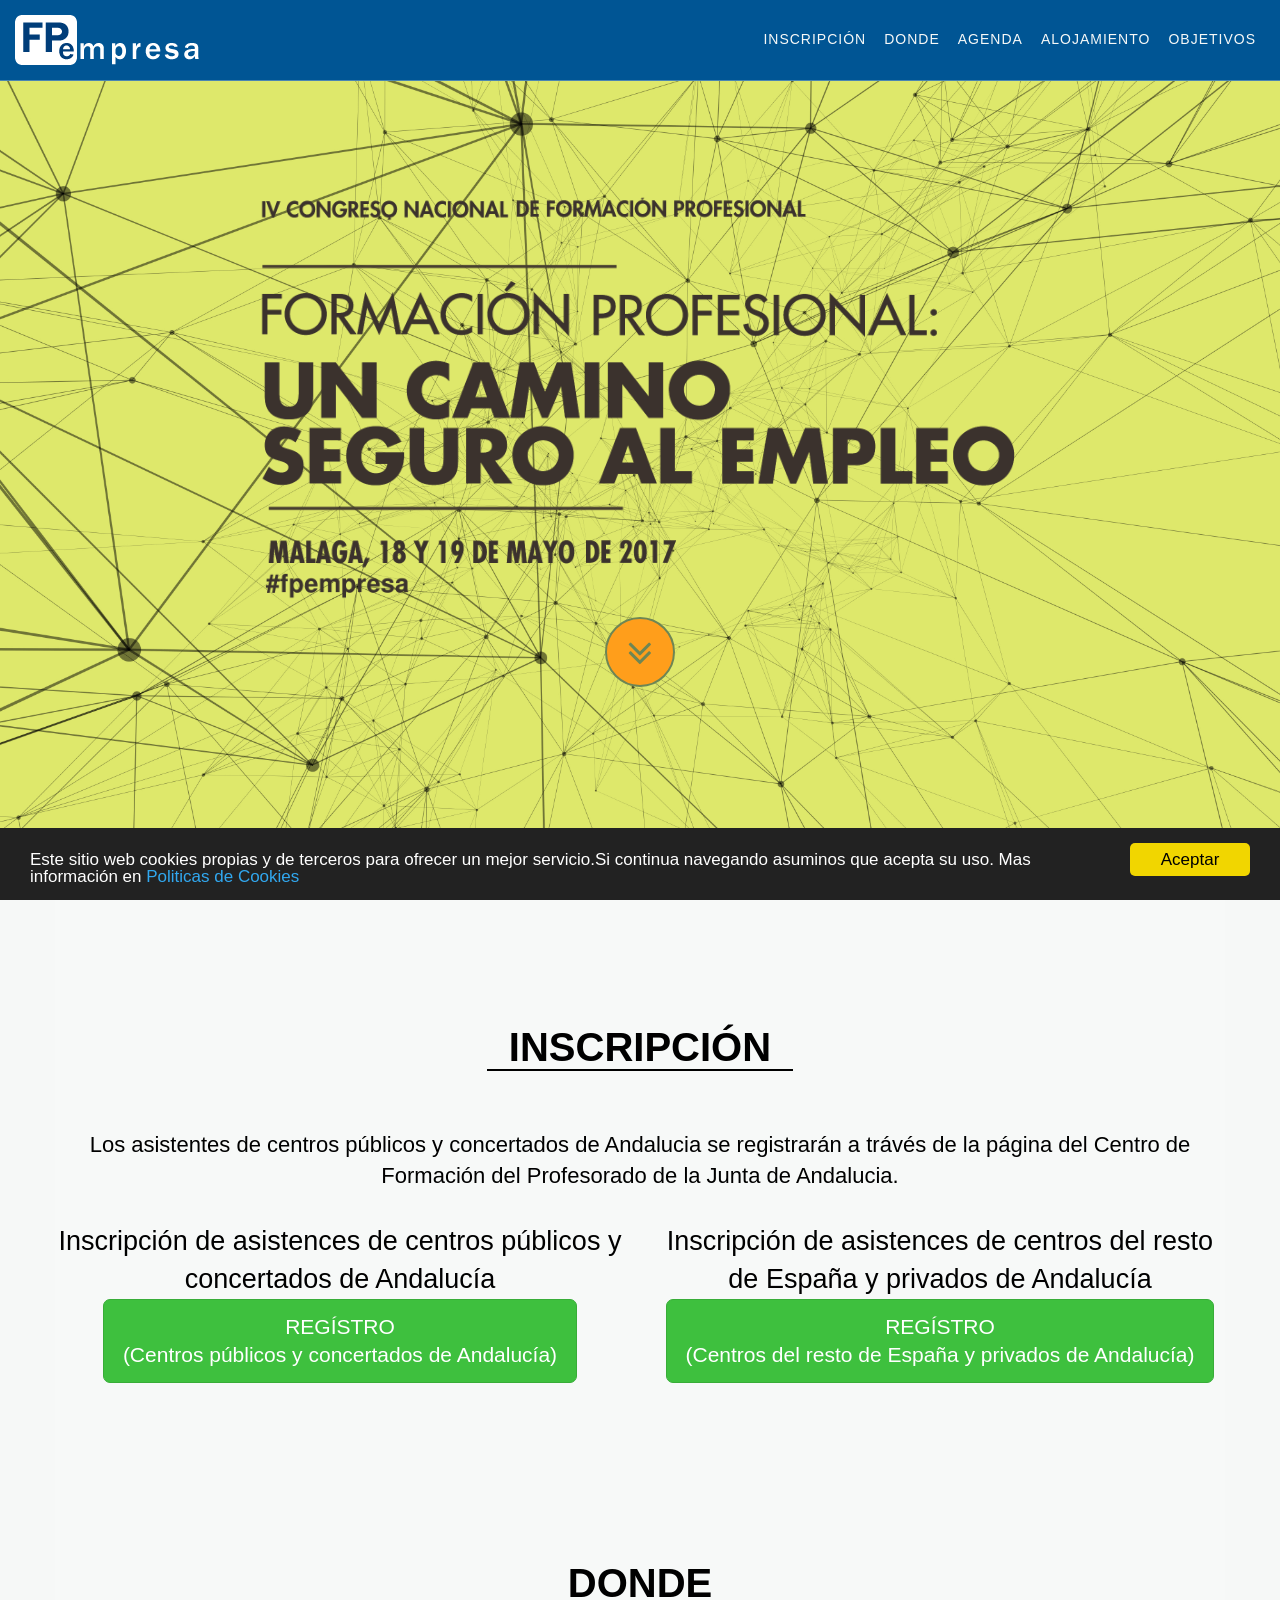
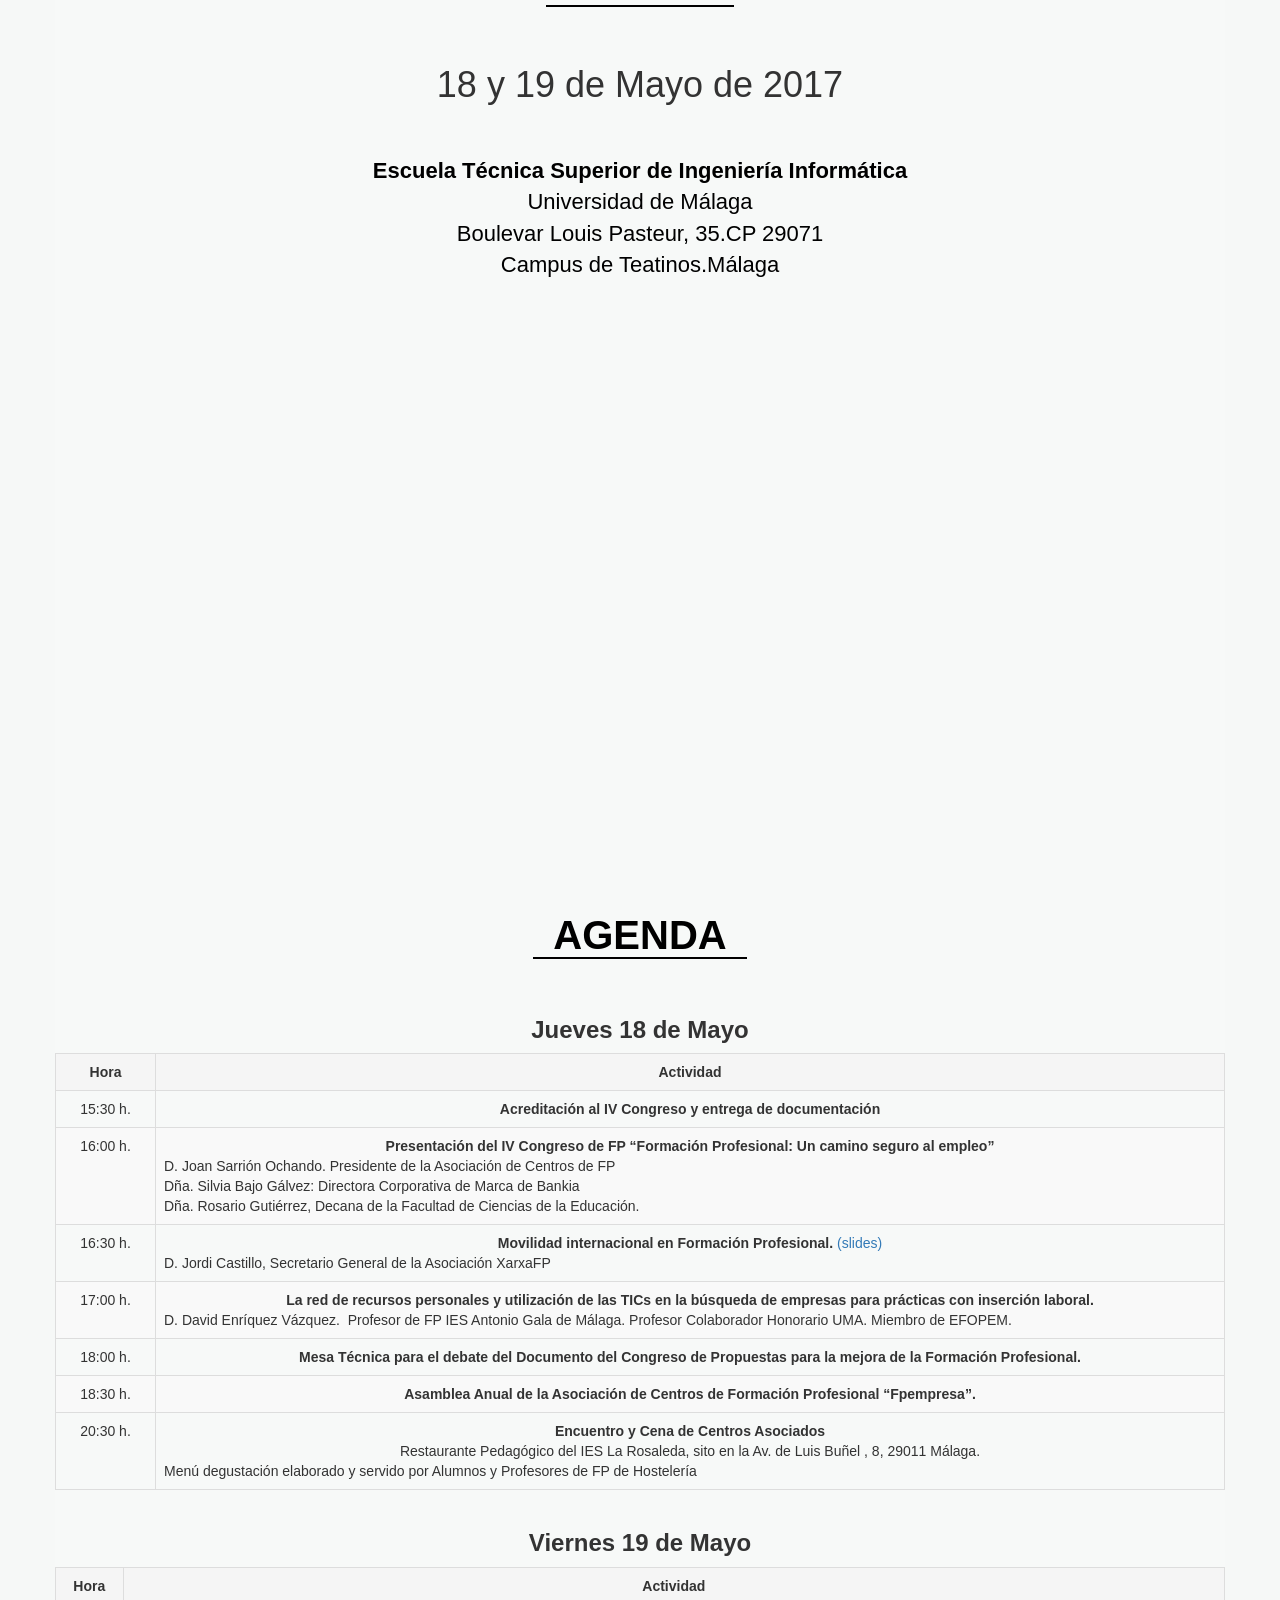
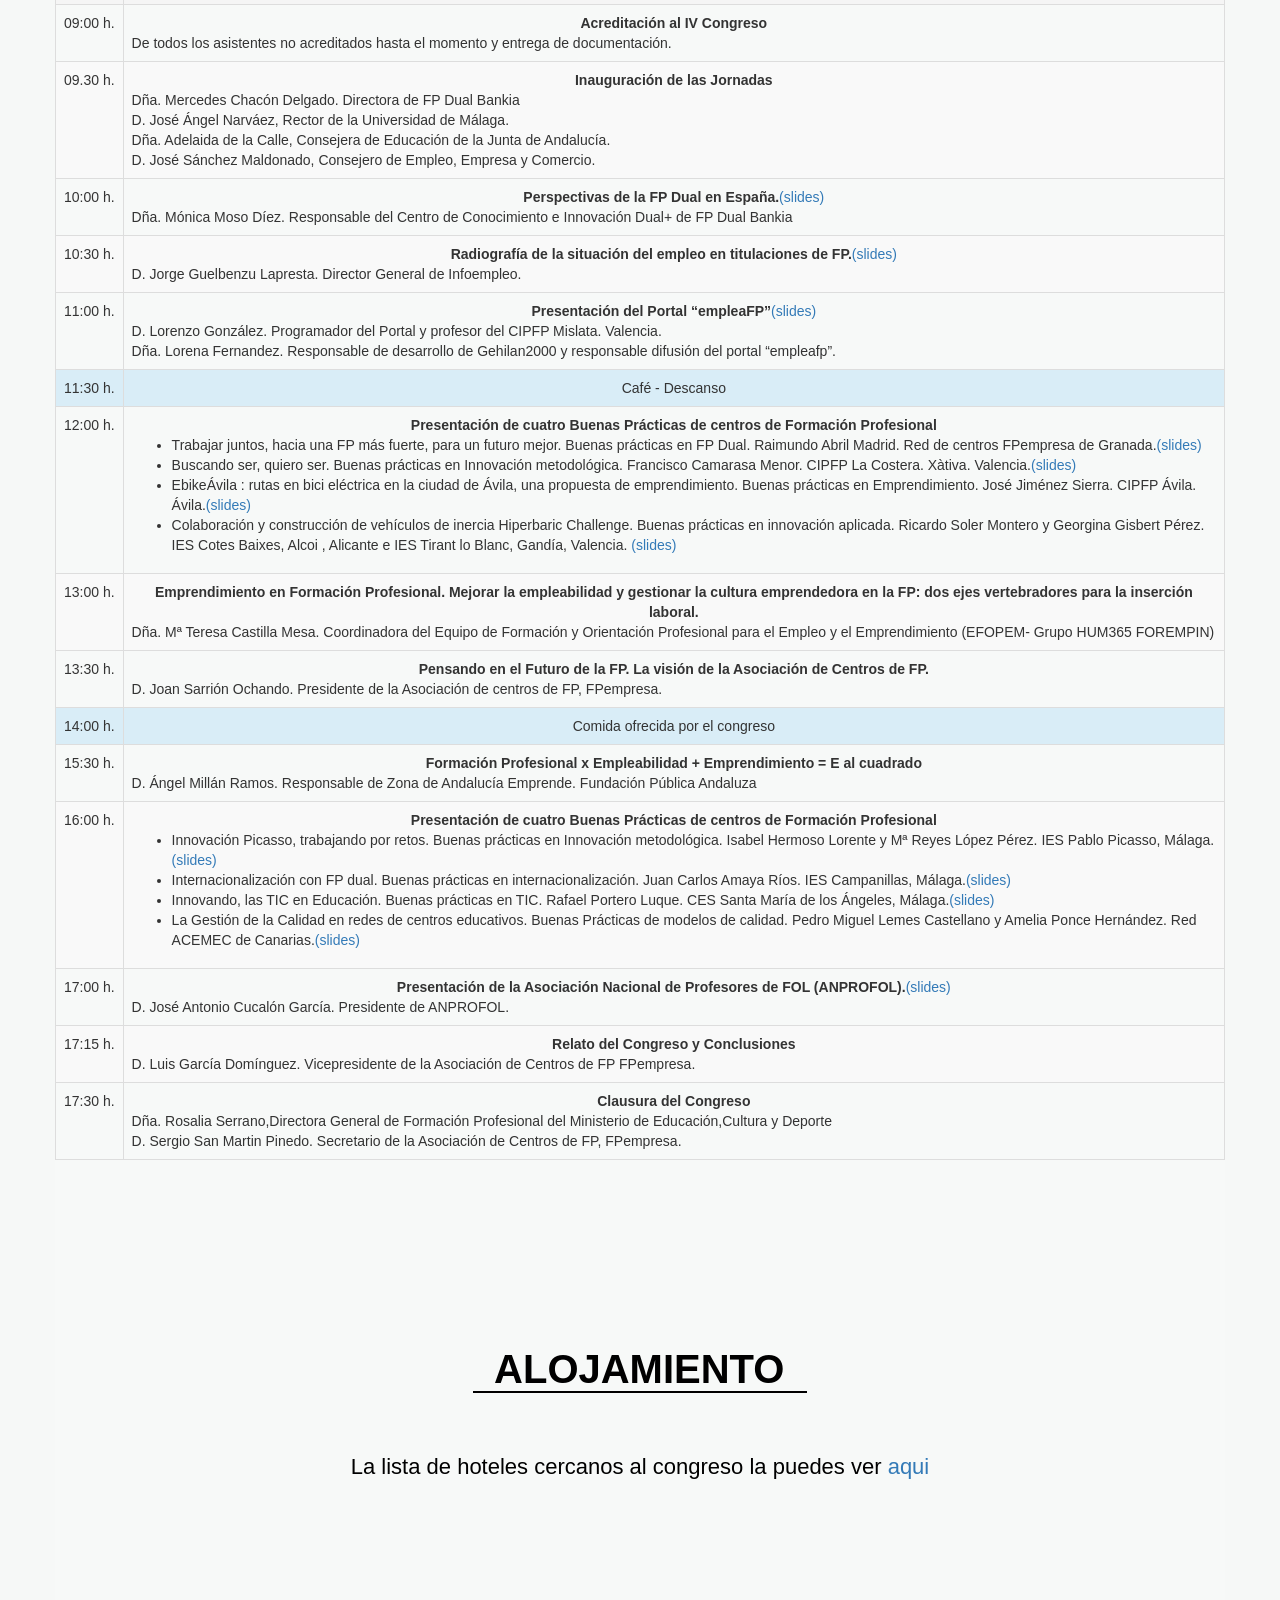
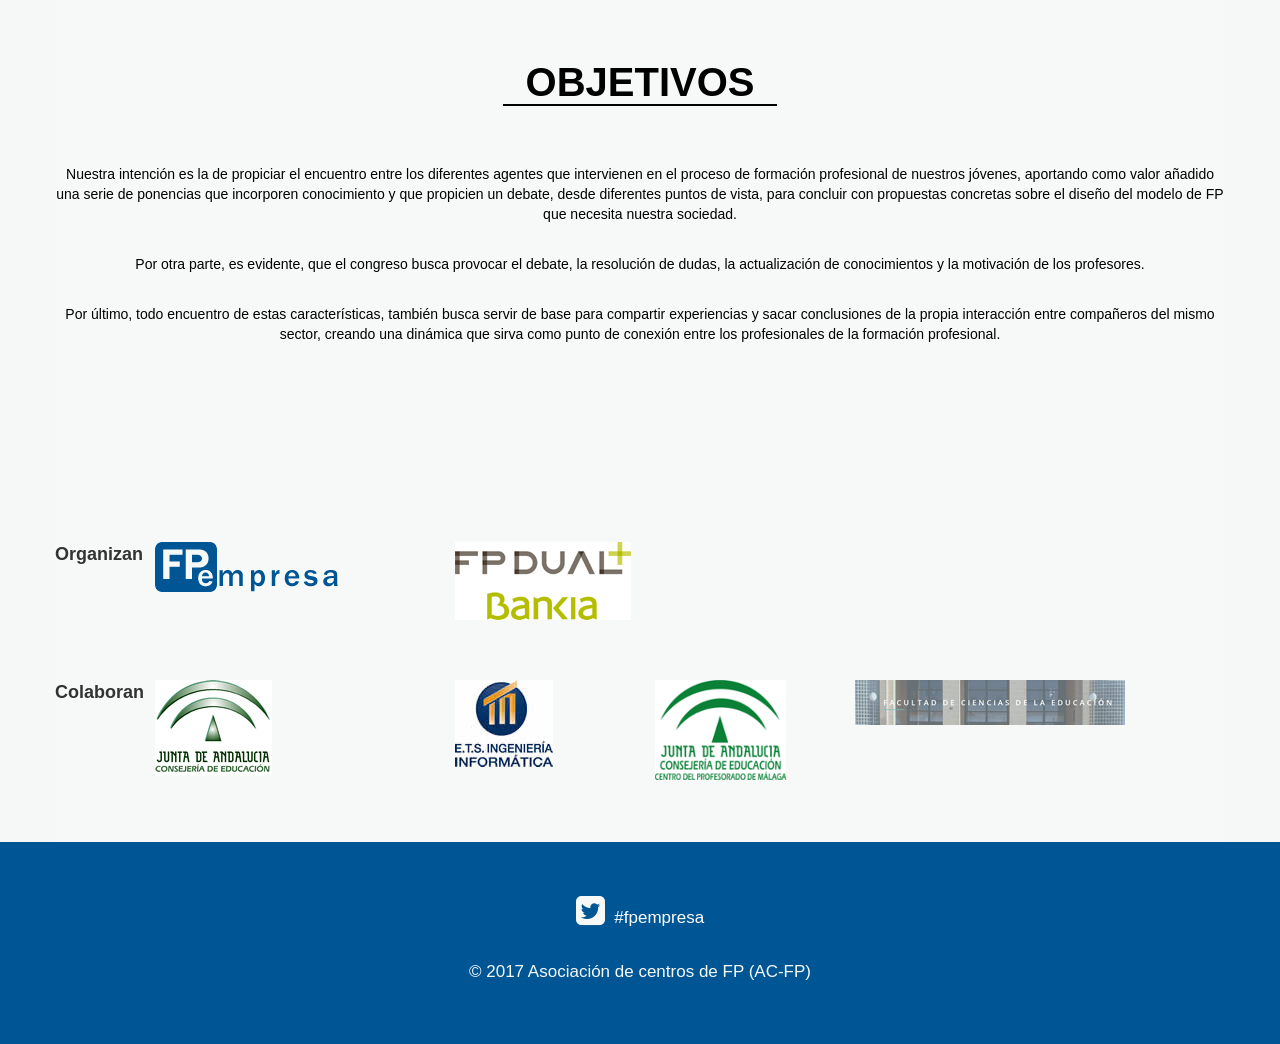
<file: index.html>
<!DOCTYPE html>
<html lang="es" ng-app="app" ng-strict-di>
    <head>
        <meta charset="utf-8">
        <meta http-equiv="X-UA-Compatible" content="IE=edge">
        <meta name="viewport" content="width=device-width, initial-scale=1.0">
        <meta name="description" content="II Congreso Nacional de Formación Profesional">
        <meta name="author" content="fpempresa">
        <link rel="icon" type="image/png" href="img/favicon.png">

        <title>IV Congreso Nacional de Formación Profesional</title>

        <link href="./lib/bootstrap/css/bootstrap.css"                 rel="stylesheet" type="text/css" />
        <link href="./lib/fontawesome/css/font-awesome.css"            rel="stylesheet" type="text/css" />
        <link href="./css/site/site.css"                               rel="stylesheet" type="text/css" />
        <!-- HTML5 shim and Respond.js IE8 support of HTML5 elements and media queries -->
        <!--[if lt IE 9]>
          <script src="https://oss.maxcdn.com/libs/html5shiv/3.7.0/html5shiv.js"></script>
          <script src="https://oss.maxcdn.com/libs/respond.js/1.3.0/respond.min.js"></script>
        <![endif]-->

        <!-- Begin Cookie Consent plugin by Silktide - http://silktide.com/cookieconsent -->
        <script type="text/javascript">
            window.cookieconsent_options = {
                "message": "Este sitio web cookies propias y de terceros para ofrecer un mejor servicio.Si continua navegando asuminos que acepta su uso.  Mas información en",
                "dismiss": "Aceptar",
                "learnMore": "Politicas de Cookies", "link": "./cookies.html", "theme": "./lib/cookieconsent/cookieconsent.css"};
        </script>

        <script type="text/javascript" src="./lib/cookieconsent/cookieconsent.js"></script>
        <!-- End Cookie Consent plugin -->
        <script>
          (function(i,s,o,g,r,a,m){i['GoogleAnalyticsObject']=r;i[r]=i[r]||function(){
          (i[r].q=i[r].q||[]).push(arguments)},i[r].l=1*new Date();a=s.createElement(o),
          m=s.getElementsByTagName(o)[0];a.async=1;a.src=g;m.parentNode.insertBefore(a,m)
          })(window,document,'script','//www.google-analytics.com/analytics.js','ga');

          ga('create', 'UA-68576909-2', 'auto');
          ga('send', 'pageview');

        </script>

    </head>

    <body id="top"  ng-controller="IndexController" style="background-color: #F6F8F7" >

        <nav class="navbar navbar-custom navbar-fixed-top top-nav-collapse" role="navigation"  >
            <div class="container-fluid" >
                <div class="navbar-header">
                    <button id="buttonMenuHeader" type="button" class="navbar-toggle" data-toggle="collapse" data-target=".navbar-main-collapse">
                        <i class="fa fa-bars"></i>
                    </button>
                    <a class="navbar-brand" href ng-click="animateScroll.toElement('top')">
                        <img src="./img/logo/logo.png"  alt="logo"  >&nbsp;
                    </a>
                </div>


                <div class="collapse navbar-collapse navbar-right navbar-main-collapse">
                    <ul class="nav navbar-nav">

                        <li class="hidden">
                            <a href ng-click="animateScroll.toElement('top')" fpe-click-button-on-click="buttonMenuHeader"></a>
                        </li>
                        <li>
                            <a  href ng-click="animateScroll.toElement('registro')" fpe-click-button-on-click="buttonMenuHeader" >INSCRIPCI&Oacute;N</a>
                        </li>
                        <li>
                            <a  href ng-click="animateScroll.toElement('donde')" fpe-click-button-on-click="buttonMenuHeader">DONDE</a>
                        </li>
                        <li>
                            <a  href ng-click="animateScroll.toElement('agenda')" fpe-click-button-on-click="buttonMenuHeader">AGENDA</a>
                        </li>
                        <li>
                            <a  href ng-click="animateScroll.toElement('alojamiento')" fpe-click-button-on-click="buttonMenuHeader">ALOJAMIENTO</a>
                        </li>
                        <li>
                            <a  href ng-click="animateScroll.toElement('objetivos')" fpe-click-button-on-click="buttonMenuHeader">OBJETIVOS</a>
                        </li>
                    </ul>
                </div>
            </div>
        </nav>

        <header class="intro" >
            <div class="intro-body">
                <div class="container">
                    <div class="row">
<!--                        <div class="col-xs-12 col-sm-12 col-md-12" style="color:#6E8654">
                            <br>
                            <br>
                            <br>
                            <br>
                            <div class="alert alert-success section__text--size-extrahigh" role="alert" >
                                <i class="fa fa-exclamation-circle"></i>&nbsp;&nbsp;&nbsp;Ya disponible las <a  href ng-click="animateScroll.toElement('agenda')" >slides</a> y las <a href="./presentaciones/propuestas_para_un_impulso_de_la_formacion_profesional.pdf" target="_blank" >propuestas del congreso</a>
                            </div>
-->
                        </div>
                    </div>
                    <div class="row">
                        <div class="col-xs-12 col-sm-12 col-md-12" >
                            <br>
                            <br>
                            <br>
                            <br>
                        </div>
                    </div>
                    <div class="row">
                        <div class="col-xs-12 col-sm-12 col-md-12" style="color:#6E8654">
                            <img src="img/site/texto_transparente.png" width="60%" height="60%" alt="" />
                            <br>
                            <a href ng-click="animateScroll.toElement('registro')" style="color:#6E8654;border-color: #6E8654" class="btn button-circle">
                                <i class="fa fa-angle-double-down animated"></i>
                            </a>
                            <br>
                            <br>
                            <br>
                            <br>
                            <br>
                            <br>
                        </div>
                    </div>
                </div>
            </div>
        </header>


        <section id="registro" class="container section__container section--background-color-light section__container--padding">
            <div class="row" >
                <div class="col-xs-12">
                    <br><br>
                    <h3 class="section__main-title  section--color-dark-high">&nbsp;&nbsp;INSCRIPCIÓN&nbsp;&nbsp;</h3>
                    <br>
                    <br>
                    <br>
                </div>
            </div>
            <div class="row" >
                <div class="col-xs-12">
                    <p class="section__text  section--color-dark-high section__text--size-high">
                        Los asistentes de centros públicos y concertados de Andalucia  se registrarán a trávés de la página del Centro de Formación del Profesorado de la Junta de Andalucia.
                    <br>
                </div>
                <div class="col-xs-12 col-sm-6">
                    <p class="section__text  section--color-dark-high section__text--size-extrahigh">
                        Inscripción de asistences de centros públicos y concertados de Andalucía
                        <br>
                        <a class="btn btn-xl form__button form__button--primary" href="https://www.juntadeandalucia.es/educacion/secretariavirtual/consultaCEP/actividad/172922GE105/"  >REG&Iacute;STRO<br>(Centros públicos y concertados de Andalucía)</a>
                    <br>
                </div>
                <div class="col-xs-12 col-sm-6">
                    <p class="section__text  section--color-dark-high section__text--size-extrahigh">
                        Inscripción de asistences de centros del resto de España y privados de Andalucía
                        <br>
                        <a class="btn btn-xl form__button form__button--primary" href="https://goo.gl/forms/k2hPkNOsoV1vEEM62"  >REG&Iacute;STRO<br>(Centros del resto de España y privados de Andalucía)</a>
                    <br>
                </div>
            </div>
            <div class="row" >
                <div class="col-xs-12">

                </div>
            </div>

        </section>



        <section id="donde" class="container section__container section--background-color-light section__container--padding">
            <div class="row" >
                <div class="col-xs-12">
                    <br><br>
                    <h3 class="section__main-title  section--color-dark-high">&nbsp;&nbsp;DONDE&nbsp;&nbsp;</h3>
                    <br>
                    <br>
                    <br>
                </div>
            </div>
            <div class="row" >
                <div class="col-xs-12">
                    <h1>18  y 19 de Mayo de 2017</h1>
                    <br>
                </div>
            </div>
            <div class="row" >
                <div class="col-xs-12">
                    <p class="section__text  section--color-dark-high section__text--size-high"><strong>Escuela Técnica Superior de Ingeniería Informática</strong><br>
                        Universidad de Málaga<br>
                        Boulevar Louis Pasteur, 35.CP 29071 <br>
                        Campus de Teatinos.Málaga
                    </p>
                </div>


            </div>
            <div class="row" >
                <div class="col-xs-12">
                    <iframe src="https://www.google.com/maps/embed?pb=!1m18!1m12!1m3!1d3198.3155395252584!2d-4.480186384808679!3d36.714982380192055!2m3!1f0!2f0!3f0!3m2!1i1024!2i768!4f13.1!3m3!1m2!1s0xd72f74b9f3606f1%3A0x9fa32cc2e6b0bbf9!2sUniversidad+de+M%C3%A1laga%3A+Escuela+T%C3%A9cnica+Superior+de+Ingenier%C3%ADa+Inform%C3%A1tica!5e0!3m2!1ses!2ses!4v1493374320049" width="600" height="450" frameborder="0" style="border:0" allowfullscreen></iframe>
                </div>
            </div>
        </section>


        <section id="agenda" class="container section__container section--background-color-light section__container--padding">
            <div class="row" >
                <div class="col-xs-12">
                    <br><br>
                    <h3 class="section__main-title  section--color-dark-high">&nbsp;&nbsp;AGENDA&nbsp;&nbsp;</h3>
                    <br>
                    <br>
                    <br>
                </div>
            </div>
            <div class="row" >
                <div class="col-xs-12">
                    <h3><strong>Jueves 18 de Mayo</strong></h3>

                    <table class="table table-bordered table-striped">
                        <tr class="active">
                            <th style="width:  100px;text-align: center">Hora</th>
                            <th style="text-align: center" colspan="2">Actividad</th>
                        </tr>
                        <tr>
                            <td>15:30&nbsp;h.</td>
                            <td colspan="2"><strong>Acreditación al IV Congreso y entrega de documentación</strong></td>
                        </tr>
                        <tr>
                            <td>16:00&nbsp;h.</td>
                            <td colspan="2">
                                <strong>Presentación del IV Congreso de FP “Formación Profesional: Un camino seguro al empleo”</strong>
                                <div style="text-align: left">
                                    D. Joan Sarrión Ochando. Presidente de la Asociación de Centros de FP<br>
                                    Dña. Silvia Bajo Gálvez: Directora Corporativa de Marca de Bankia<br>
                                    Dña. Rosario Gutiérrez, Decana de la Facultad de Ciencias de la Educación.<br>
                                </div>
                            </td>

                        </tr>
                        <tr>
                            <td>16:30&nbsp;h.</td>
                            <td>
                                <strong>Movilidad internacional en Formación Profesional.</strong> <a href="./presentaciones/J_1630_Movilidad_internacional_en_Formacion_Profesional.ppt" target="_blank">(slides)</a><br>
                                <div style="text-align: left">
                                    D. Jordi Castillo, Secretario General de la Asociación XarxaFP<br>
                                </div>
                            </td>
                        </tr>
                        <tr>
                            <td>17:00&nbsp;h.</td>
                            <td colspan="2">
                                <strong>La red de recursos personales y utilización de las TICs en la búsqueda de empresas para prácticas con inserción laboral.</strong>
                                <div style="text-align: left">
                                    D. David Enríquez Vázquez.  Profesor de FP IES Antonio Gala de Málaga. Profesor Colaborador Honorario UMA. Miembro de EFOPEM.
                                </div>
                            </td>
                        </tr>
                        <tr>
                            <td>18:00&nbsp;h.</td>
                            <td  colspan="2">
                                <strong>Mesa Técnica para el debate del Documento del Congreso de Propuestas para la mejora de la Formación Profesional.</strong>
                            </td>
                        </tr>
                        <tr>
                            <td>18:30&nbsp;h.</td>
                            <td  colspan="2">
                                <strong>Asamblea Anual de la Asociación de Centros de Formación Profesional “Fpempresa”.</strong>
                            </td>
                        </tr>
                        <tr>
                            <td>20:30&nbsp;h.</td>
                            <td colspan="2">
                                <strong>Encuentro y Cena de Centros Asociados</strong>
                                <br>
                                Restaurante Pedagógico del IES La Rosaleda, sito en la Av. de Luis Buñel , 8, 29011 Málaga.
                                <div style="text-align: left">
                                    Menú degustación elaborado y servido por Alumnos y Profesores de FP de Hostelería
                                </div>
                            </td>
                        </tr>
                    </table>
                </div>
            </div>

            <div class="row" >
                <div class="col-xs-12">
                    <h3><strong>Viernes 19 de Mayo</strong></h3>

                    <table class="table table-bordered table-striped">
                        <tr class="active">
                            <th style="min: 100px;text-align: center">Hora</th>
                            <th style="text-align: center">Actividad</th>
                        </tr>
                        <tr>
                            <td>09:00&nbsp;h.</td>
                            <td>
                                <strong>Acreditación al IV Congreso</strong><br>
                                <div style="text-align: left">
                                     De todos los asistentes no acreditados hasta el momento y entrega de documentación.<br>
                                </div>
                            </td>
                        </tr>
                        <tr>
                            <td>09.30&nbsp;h.</td>
                            <td>
                                <strong>Inauguración de las Jornadas</strong><br>
                                <div style="text-align: left">
                                    Dña. Mercedes Chacón Delgado.  Directora de FP Dual Bankia<br>
                                    D. José Ángel Narváez, Rector de la Universidad de Málaga.<br>
                                    Dña. Adelaida de la Calle, Consejera de Educación de la Junta de Andalucía.<br>
                                    D. José Sánchez Maldonado, Consejero de Empleo, Empresa y Comercio.<br>

                                </div>
                            </td>
                        </tr>
                        <tr>
                            <td>10:00&nbsp;h.</td>
                            <td>
                                <strong>Perspectivas de la FP Dual en España.</strong><a href="./presentaciones/V_1000_Perspectivas_de_la_FP_Dual_en_Espanya.pdf" target="_blank">(slides)</a><br>
                                <div style="text-align: left">
                                    Dña. Mónica Moso Díez. Responsable del Centro de Conocimiento e Innovación Dual+ de FP Dual Bankia<br>
                                </div>
                            </td>
                        </tr>
                        <tr>
                            <td>10:30&nbsp;h.</td>
                            <td>
                                <strong>Radiografía de la situación del empleo en titulaciones de FP.</strong><a href="./presentaciones/V_1030_Radiografia_de_la_situacion_del_empleo_en_titulaciones_de_FP.pptx" target="_blank">(slides)</a><br>
                                <div style="text-align: left">
                                    D. Jorge Guelbenzu Lapresta. Director General de Infoempleo.<br>
                                </div>
                            </td>
                        </tr>
                        <tr>
                            <td>11:00&nbsp;h.</td>
                            <td colspan="2">
                                <strong>Presentación del Portal “empleaFP”</strong><a href="http://slides.com/logongas/empleafp-malaga#/" target="_blank">(slides)</a>
                                <div style="text-align: left">
                                    D. Lorenzo González. Programador del Portal y profesor del CIPFP Mislata. Valencia.<br>
                                    Dña. Lorena Fernandez. Responsable de desarrollo de Gehilan2000 y responsable  difusión del portal “empleafp”.<br>
                                </div>
                            </td>
                        </tr>

                        <tr class="info">
                            <td>11:30&nbsp;h.</td>
                            <td>
                                Café - Descanso
                            </td>
                        </tr>
                        <tr>
                            <td>12:00&nbsp;h.</td>
                            <td>
                                <strong>Presentación de cuatro Buenas Prácticas de centros de Formación Profesional</strong><br>
                                <div style="text-align: left">
                                    <ul>
                                        <li>Trabajar juntos, hacia una FP más fuerte, para un futuro mejor. Buenas prácticas en FP Dual. Raimundo Abril Madrid. Red de centros FPempresa de Granada.<a href="./presentaciones/buenas_practicas/M_1_Una_FP_mas_fuerte.Red_Centros_FPempresa_Granada.pptx" target="_blank">(slides)</a></li>
                                        <li>Buscando ser, quiero ser. Buenas prácticas en Innovación metodológica. Francisco Camarasa Menor. CIPFP La Costera. Xàtiva. Valencia.<a href="./presentaciones/buenas_practicas/M_2_Dossier_20170519_Quiero_ser_Voy_a_ser.pdf" target="_blank">(slides)</a></li>
                                        <li>EbikeÁvila : rutas en bici eléctrica en la ciudad de Ávila, una propuesta de emprendimiento. Buenas prácticas en Emprendimiento. José Jiménez Sierra. CIPFP Ávila. Ávila.<a href="./presentaciones/buenas_practicas/M_3_e_Bike.CIPFP_Avila.ppsx" target="_blank">(slides)</a></li>
                                        <li>Colaboración y construcción de vehículos de inercia Hiperbaric Challenge. Buenas prácticas en innovación aplicada. Ricardo Soler Montero y Georgina Gisbert Pérez. IES Cotes Baixes, Alcoi , Alicante e IES Tirant lo Blanc, Gandía, Valencia. <a href="./presentaciones/buenas_practicas/M_4_Hiperbaric_Challenge.pdf" target="_blank">(slides)</a></li>
                                    </ul>
                                </div>
                            </td>
                        </tr>
                        <tr>
                            <td>13:00&nbsp;h.</td>
                            <td>
                                <strong>Emprendimiento en Formación Profesional. Mejorar la empleabilidad y gestionar la cultura emprendedora en la FP: dos ejes vertebradores para la inserción laboral.</strong><br>
                                <div style="text-align: left">
                                    Dña. Mª Teresa Castilla Mesa. Coordinadora del Equipo de Formación y Orientación Profesional para el Empleo y el Emprendimiento (EFOPEM- Grupo HUM365 FOREMPIN)<br>
                                </div>
                            </td>
                        </tr>
                        <tr>
                            <td>13:30&nbsp;h.</td>
                            <td>
                                <strong>Pensando en el Futuro de la FP. La visión de la Asociación de Centros de FP.</strong><br>
                                <div style="text-align: left">
                                    D. Joan Sarrión Ochando. Presidente de la Asociación de centros de FP, FPempresa.
                                </div>
                            </td>
                        </tr>
                        <tr class="info">
                            <td>14:00&nbsp;h.</td>
                            <td>
                                Comida ofrecida por el congreso
                            </td>
                        </tr>
                        <tr>
                            <td>15:30&nbsp;h.</td>
                            <td>
                                <strong>Formación Profesional x Empleabilidad + Emprendimiento =  E al cuadrado</strong><br>
                                <div style="text-align: left">
                                    D. Ángel Millán Ramos. Responsable de Zona de Andalucía Emprende. Fundación Pública Andaluza<br>
                                </div>
                            </td>
                        </tr>
                        <tr>
                            <td>16:00&nbsp;h.</td>
                            <td>
                                <strong>Presentación de cuatro Buenas Prácticas de centros de Formación Profesional</strong><br>
                                <div style="text-align: left">
                                    <ul>
                                        <li>Innovación Picasso, trabajando por retos. Buenas prácticas en Innovación metodológica. Isabel Hermoso Lorente y Mª Reyes López Pérez. IES Pablo Picasso, Málaga.<a href="./presentaciones/buenas_practicas/T_1_Innovacion_Picasso.IES_Picasso.pptx" target="_blank">(slides)</a></li>
                                        <li>Internacionalización con  FP dual. Buenas prácticas en internacionalización. Juan Carlos Amaya Ríos.  IES Campanillas, Málaga.<a href="./presentaciones/buenas_practicas/T_2_Dossier_IES_Campanillas.pdf" target="_blank">(slides)</a></li>
                                        <li>Innovando, las TIC en Educación. Buenas prácticas en TIC. Rafael Portero Luque. CES Santa María de los Ángeles, Málaga.<a href="./presentaciones/buenas_practicas/T_3_Dossier_ponencia_Innovando_las_TIC_en_Educacion.pdf" target="_blank">(slides)</a></li>
                                        <li>La Gestión de la Calidad en redes de centros educativos. Buenas Prácticas de modelos de calidad. Pedro Miguel Lemes Castellano y Amelia Ponce Hernández. Red ACEMEC de Canarias.<a href="./presentaciones/buenas_practicas/T_4_Counicacion_red_de_centro_ACEMEC_Canarias_IV_Congreso.pdf" target="_blank">(slides)</a></li>
                                    </ul>
                                </div>
                            </td>
                        </tr>
                        <tr>
                            <td>17:00&nbsp;h.</td>
                            <td>
                                <strong>Presentación de la Asociación Nacional de Profesores de FOL (ANPROFOL).</strong><a href="./presentaciones/v_1700_Presentacion_de_la_Asociacion_Nacional_de_Profesores_de_FOL.pdf" target="_blank">(slides)</a><br>
                                <div style="text-align: left">
                                    D. José Antonio Cucalón García.  Presidente de ANPROFOL.<br>
                                </div>
                            </td>
                        </tr>
                        <tr>
                            <td>17:15&nbsp;h.</td>
                            <td>
                                <strong>Relato del Congreso y Conclusiones</strong><br>
                                <div style="text-align: left">
                                    D. Luis García Domínguez. Vicepresidente de la Asociación de Centros de FP FPempresa.<br>
                                </div>
                            </td>
                        </tr>
                        <tr>
                            <td>17:30&nbsp;h.</td>
                            <td>
                                <strong>Clausura del Congreso</strong><br>
                                <div style="text-align: left">
                                    Dña. Rosalia Serrano,Directora General de Formación Profesional del Ministerio de Educación,Cultura y Deporte<br>
                                    D. Sergio San Martin Pinedo. Secretario de la Asociación de Centros de FP, FPempresa.<br>
                                </div>
                            </td>
                        </tr>

                    </table>
                </div>
            </div>

        </section>
        <section id="alojamiento" class="container section__container section--background-color-light section__container--padding">
            <div class="row" >
                <div class="col-xs-12">
                    <br><br>
                    <h3 class="section__main-title  section--color-dark-high">&nbsp;&nbsp;ALOJAMIENTO&nbsp;&nbsp;</h3>
                    <br>
                    <br>
                    <br>
                </div>
            </div>
            <div class="row" >
                <div class="col-xs-12">
                    <p class="section__text  section--color-dark-high section__text--size-high">
                        La lista de hoteles cercanos al congreso la puedes ver <a href="Hoteles.pdf">aqui</a><br>
                    </p>
                </div>

            </div>
        </section>
        <section id="objetivos" class="container section__container section--background-color-light section__container--padding">
            <div class="row" >
                <div class="col-xs-12">
                    <br><br>
                    <h3 class="section__main-title  section--color-dark-high">&nbsp;&nbsp;OBJETIVOS&nbsp;&nbsp;</h3>
                    <br>
                    <br>
                    <br>
                </div>
            </div>
            <div class="row" >
                <div class="col-xs-12">
                    <p class="section__text  section--color-dark-high section__text--size-low">
                        Nuestra intención es la de propiciar el encuentro entre los diferentes agentes que intervienen en el proceso de formación profesional de
                        nuestros jóvenes, aportando como valor añadido una serie de ponencias que incorporen conocimiento y
                        que propicien un debate, desde diferentes puntos de vista, para concluir con propuestas concretas sobre el
                        diseño del modelo de FP que necesita nuestra sociedad.
                    </p>
                    <p class="section__text  section--color-dark-high section__text--size-low">
                        Por otra parte, es evidente, que el congreso busca provocar el debate, la resolución de dudas, la actualización de conocimientos y la motivación de los profesores.
                    </p>
                    <p class="section__text  section--color-dark-high section__text--size-low">
                        Por último, todo encuentro de estas características, también busca servir de base para compartir experiencias y
                        sacar conclusiones de la propia interacción entre compañeros del mismo sector, creando una dinámica que sirva como punto de
                        conexión entre los profesionales de la formación profesional.
                    </p>
                </div>





            </div>
        </section>


        <section id="patrocinadores" class="container section__container section--background-color-light section__container--padding">
            <div class="row" >
                <div class="col-xs-12">
                    <br>
                    <br>
                    <br>
                </div>
            </div>
            <div class="row"  >
                <div class="col-md-1 col-sm-6 col-xs-12" style="font-size: 18px;text-align: left;font-weight:bold">Organizan</div>
                <div class="col-md-3 col-sm-6 col-xs-12" style="font-size: 18px;text-align: left"><a href="http://www.fpempresa.net"><img src="./img/logo/logo_azul_medio.png" title="FPempresa"/></a></div>
                <div class="col-md-2 col-sm-6 col-xs-12" style="font-size: 18px;text-align: left"><a href="http://www.bankia.es"><img src="./img/logo/dualbankia.png" title="FP Dual Bankia"  /></a></div>
            </div>
            <div class="row" >
                <div class="col-xs-12">
                    <br>
                    <br>
                    <br>
                </div>
            </div>
            <div class="row"  >
                <div class="col-md-1 col-sm-6 col-xs-12" style="font-size: 18px;text-align: left;font-weight:bold">Colaboran</div>
                <div class="col-md-3 col-sm-6 col-xs-12" style="font-size: 18px;text-align: left"><a href="http://www.juntadeandalucia.es/educacion/portals/web/ced"><img src="./img/logo/junta_andalucia.jpg" title="Consejería de Educación de la Junta de Andalucía"/></a></div>
                <div class="col-md-2 col-sm-6 col-xs-12" style="font-size: 18px;text-align: left"><a href="http://www.uma.es/ETSI-informatica"><img src="./img/logo/escuela_informatica.jpg" title="Escuela Técnica Superior de Ingenieria Informática - Universidad de Malaga"  /></a></div>
                <div class="col-md-2 col-sm-6 col-xs-12" style="font-size: 18px;text-align: left"><a href="http://www.juntadeandalucia.es/educacion/portals/web/cep-malaga"><img src="./img/logo/junta_consejeria_CEPMA.png" title="Centro de Formación Profesorado de Málaga"  /></a></div>
                <div class="col-md-2 col-sm-6 col-xs-12" style="font-size: 18px;text-align: left"><a href="http://www.uma.es/facultad-de-ciencias-de-la-educacion/"><img src="./img/logo/ciencias_educacion.jpeg" title="Facultad de Ciencias de la Educacion: Equipo de Formación y Orientación Profesional para el Empleo y el Emprendimiento. Grupo HUM365 Formación, Orientación, Empleabilidad, Emprendimiento, Inclusión e Innovación - Universidad de Malaga"  /></a></div>

            </div>
            <br>

        </section>



        <footer  class="container-fluid section__container  section--background-color-dark section--color-light-high">

            <p class="section__text  section--color-light-high"  >
                <a href="https://twitter.com/fp_empresa" target="_blank" class="social__icon section--color-light"><i class="fa fa-twitter-square"></i></a>&nbsp;&nbsp;#fpempresa
<!--          <a href="https://www.facebook.com/asociacion.fpempresa" target="_blank" class="social__icon"><i class="fa fa-facebook-square"></i></a>&nbsp;&nbsp;
                <a href="https://plus.google.com/+FPempresaNet/posts" target="_blank" class="social__icon"><i class="fa fa-google-plus-square"></i></a> -->
                <br>
                <br>
                <a href="http://fpempresa.net"  class="section--color-light">&copy; 2017 Asociaci&oacute;n de centros de FP (AC-FP)</a>
                <br>
                <br>
            </p>
        </footer>


        <script type="text/javascript" src="./lib/jquery/js/jquery.js"></script>
        <script type="text/javascript" src="./lib/bootstrap/js/bootstrap.js"></script>

        <script type='text/javascript' src='./lib/angularjs/js/angular.js'></script>
        <script type="text/javascript" src="./lib/easing/js/jquery.easing.min.js"></script>

        <script type="text/javascript" src="index.js"></script>
        <script type="text/javascript" src="./common/presentation/directive/clickbuttononclick.js"></script>
        <script type="text/javascript" src="./common/presentation/service/animatescroll.js"></script>
    </body>
</html>
</file>
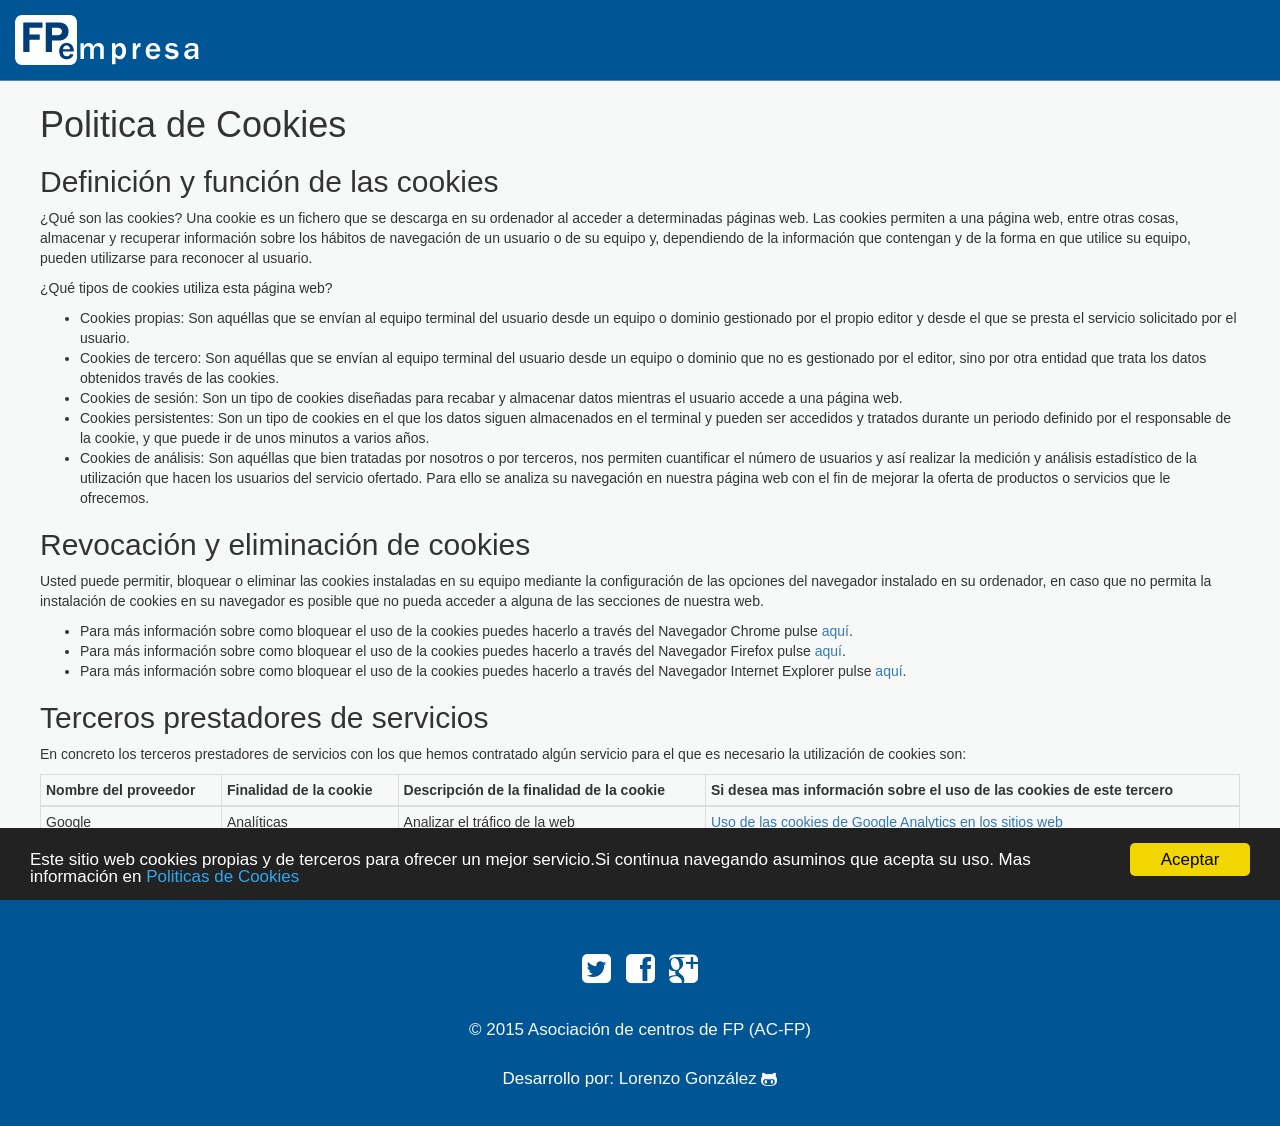
<file: cookies.html>
<!DOCTYPE html>
<html lang="es" ng-app="app" ng-strict-di>
    <head>
        <meta charset="utf-8">
        <meta http-equiv="X-UA-Compatible" content="IE=edge">
        <meta name="viewport" content="width=device-width, initial-scale=1.0">
        <meta name="description" content="II Congreso Nacional de Formación Profesional">
        <meta name="author" content="fpempresa">
        <link rel="shortcut icon" href="">

        <title>II Congreso de Formación Profesional</title>       

        <link href="./lib/bootstrap/css/bootstrap.css"                 rel="stylesheet" type="text/css" />
        <link href="./lib/fontawesome/css/font-awesome.css"            rel="stylesheet" type="text/css" />
        <link href="./css/site/site.css"                               rel="stylesheet" type="text/css" />
        <!-- HTML5 shim and Respond.js IE8 support of HTML5 elements and media queries -->
        <!--[if lt IE 9]>
          <script src="https://oss.maxcdn.com/libs/html5shiv/3.7.0/html5shiv.js"></script>
          <script src="https://oss.maxcdn.com/libs/respond.js/1.3.0/respond.min.js"></script>
        <![endif]-->

        <!-- Begin Cookie Consent plugin by Silktide - http://silktide.com/cookieconsent -->
        <script type="text/javascript">
            window.cookieconsent_options = {
                "message": "Este sitio web cookies propias y de terceros para ofrecer un mejor servicio.Si continua navegando asuminos que acepta su uso.  Mas información en",
                "dismiss": "Aceptar",
                "learnMore": "Politicas de Cookies", "link": "./cookies.html", "theme": "./lib/cookieconsent/cookieconsent.css"};
        </script>

        <script type="text/javascript" src="./lib/cookieconsent/cookieconsent.js"></script>
        <!-- End Cookie Consent plugin -->

        <script>
          (function(i,s,o,g,r,a,m){i['GoogleAnalyticsObject']=r;i[r]=i[r]||function(){
          (i[r].q=i[r].q||[]).push(arguments)},i[r].l=1*new Date();a=s.createElement(o),
          m=s.getElementsByTagName(o)[0];a.async=1;a.src=g;m.parentNode.insertBefore(a,m)
          })(window,document,'script','//www.google-analytics.com/analytics.js','ga');

          ga('create', 'UA-68576909-2', 'auto');
          ga('send', 'pageview');

        </script>
    </head>

    <body id="top"  ng-controller="CookiesController" style="background-color: #F6F8F7" >   

        <nav class="navbar navbar-custom navbar-fixed-top top-nav-collapse" role="navigation"  >
            <div class="container-fluid" >
                <div class="navbar-header">
                    <button id="buttonMenuHeader" type="button" class="navbar-toggle" data-toggle="collapse" data-target=".navbar-main-collapse">
                        <i class="fa fa-bars"></i>
                    </button>
                    <a class="navbar-brand" href="./">
                        <img src="./img/logo/logo.png"  alt="logo"  >&nbsp;
                    </a>
                </div>



            </div>
        </nav>




        <section id="cookies" class="section--background-color-light section__container--padding" style="padding-left: 40px;padding-right: 40px;">

            <div class="row" >       
                <div class="col-xs-12">

                    <h1>Politica de Cookies</h1>  

                    <h2>Definici&oacute;n y funci&oacute;n de las cookies</h2>  

                    <p>
                        ¿Qu&eacute; son las cookies? Una cookie es un fichero que se descarga en su ordenador al acceder a determinadas p&aacute;ginas web. Las cookies permiten a una p&aacute;gina web, entre otras cosas, almacenar y recuperar informaci&oacute;n sobre los h&aacute;bitos de navegaci&oacute;n de un usuario o de su equipo y, dependiendo de la informaci&oacute;n que contengan y de la forma en que utilice su equipo, pueden utilizarse para reconocer al usuario.
                    </p>                    
                    <p>
                        ¿Qu&eacute; tipos de cookies utiliza esta p&aacute;gina web?
                    </p>   
                    <ul> 
                        <li>Cookies propias: Son aqu&eacute;llas que se envían al equipo terminal del usuario desde un equipo o dominio gestionado por el propio editor y desde el que se presta el servicio solicitado por el usuario.</li>
                        <li>Cookies de tercero: Son aqu&eacute;llas que se envían al equipo terminal del usuario desde un equipo o dominio que no es gestionado por el editor, sino por otra entidad que trata los datos obtenidos trav&eacute;s de las cookies.</li>
                        <li>Cookies de sesi&oacute;n: Son un tipo de cookies diseñadas para recabar y almacenar datos mientras el usuario accede a una p&aacute;gina web.</li>
                        <li> Cookies persistentes: Son un tipo de cookies en el que los datos siguen almacenados en el terminal y pueden ser accedidos y tratados durante un periodo definido por el responsable de la cookie, y que puede ir de unos minutos a varios años. </li>
                        <li>  Cookies  de  an&aacute;lisis:  Son  aqu&eacute;llas  que  bien  tratadas  por  nosotros  o  por  terceros,  nos  permiten  cuantificar  el  n&uacute;mero  de  usuarios  y  así realizar la medici&oacute;n y an&aacute;lisis estadístico de la utilizaci&oacute;n que hacen los usuarios del servicio ofertado. Para ello se analiza su navegaci&oacute;n en nuestra p&aacute;gina web con el fin de mejorar la oferta de productos o servicios que le ofrecemos.</li>
                    </ul>
                    <h2>Revocaci&oacute;n y eliminaci&oacute;n de cookies</h2> 

                    <p>
                        Usted puede permitir, bloquear o eliminar las cookies instaladas en su equipo mediante la configuraci&oacute;n de las opciones del navegador instalado en su ordenador, en caso que no permita la instalaci&oacute;n de cookies en su navegador es posible que no pueda acceder a alguna de las secciones de nuestra web. 
                    </p>
                    <ul>
                        <li>Para m&aacute;s informaci&oacute;n sobre como bloquear el uso de la cookies puedes hacerlo a trav&eacute;s del Navegador Chrome pulse <a href="https://support.google.com/accounts/answer/61416?hl=es">aquí</a>.</li>
                        <li>Para m&aacute;s informaci&oacute;n sobre como bloquear el uso de la cookies puedes hacerlo a trav&eacute;s del Navegador Firefox pulse <a href="https://support.mozilla.org/es/kb/habilitar-y-deshabilitar-cookies-que-los-sitios-we">aquí</a>.</li>
                        <li>Para m&aacute;s informaci&oacute;n sobre como bloquear el uso de la cookies puedes hacerlo a trav&eacute;s del Navegador Internet Explorer pulse <a href="http://windows.microsoft.com/es-es/windows-vista/block-or-allow-cookies">aquí</a>.</li>
                    </ul>
                    <h2>Terceros prestadores de servicios</h2> 

                    <p>
                        En concreto los terceros prestadores de servicios con los que hemos contratado alg&uacute;n servicio para el que es necesario la utilizaci&oacute;n de  cookies son:
                    </p>
                    <table class="table table-bordered table-condensed">
                        <thead>
                        <th>Nombre del proveedor</th>
                        <th>Finalidad de la cookie</th>
                        <th>Descripci&oacute;n de la finalidad de la cookie</th>
                        <th>Si desea mas informaci&oacute;n sobre el uso de las cookies de este tercero</th>
                        </thead>
                        <tbody>
                            <tr>
                                <td>Google</td>
                                <td>Analíticas</td>
                                <td>Analizar el tr&aacute;fico de la web</td>
                                <td><a href="https://developers.google.com/analytics/devguides/collection/analyticsjs/cookie-usage">Uso de las cookies de Google Analytics en los sitios web</a></td>
                            </tr>
                        </tbody>
                    </table>


                </div>        
            </div>

        </section>        




        <footer  class="container-fluid section__container  section--background-color-dark section--color-light-high">

            <p class="section__text  section--color-light-high"  >
                <a href="https://twitter.com/fp_empresa" target="_blank" class="social__icon"><i class="fa fa-twitter-square"></i></a>&nbsp;&nbsp;
                <a href="https://www.facebook.com/asociacion.fpempresa" target="_blank" class="social__icon"><i class="fa fa-facebook-square"></i></a>&nbsp;&nbsp;
                <a href="https://plus.google.com/+FPempresaNet/posts" target="_blank" class="social__icon"><i class="fa fa-google-plus-square"></i></a>
                <br>
                <br>
                <a href="http://www.fpempresa.net"  class="section--color-light">&copy; 2015 Asociaci&oacute;n de centros de FP (AC-FP)</a>
                <br>
                <br>
                Desarrollo por: <a href="https://github.com/fpempresa" class="section--color-light">Lorenzo Gonz&aacute;lez <i class="fa fa-github-alt" style=" vertical-align: middle;"></i></a>
            </p> 
        </footer>


        <script type="text/javascript" src="./lib/jquery/js/jquery.js"></script>
        <script type="text/javascript" src="./lib/bootstrap/js/bootstrap.js"></script>

        <script type='text/javascript' src='./lib/angularjs/js/angular.js'></script>      
        <script type="text/javascript" src="./lib/easing/js/jquery.easing.min.js"></script>

        <script type="text/javascript" src="cookies.js"></script>  
        <script type="text/javascript" src="./common/presentation/directive/clickbuttononclick.js"></script>
        <script type="text/javascript" src="./common/presentation/service/animatescroll.js"></script>        
    </body>
</html>
</file>
<file: css/site/site.css>
.generic-block--color-dark {
  color: #005594;
}
.generic-block--color-dark-high {
  color: #000000;
}
.generic-block--color-light {
  color: #F7F9F8;
}
.generic-block--color-light-high {
  color: #ffffff;
}
.generic-block--background-color-dark {
  background-color: #005594;
}
.generic-block--background-color-dark-high {
  background-color: #000000;
}
.generic-block--background-color-light {
  background-color: #F7F9F8;
}
.generic-block--background-color-light-high {
  background-color: #ffffff;
}
.expose__container {
  font-family: Arial Narrow, Arial, sans-serif;
  margin-top: 20px;
  margin-bottom: 20px;
  margin-left: 10px;
  margin-right: 10px;
  padding-top: 30px;
  padding-bottom: 30px;
  padding-left: 15px;
  padding-right: 15px;
  background-color: #ffffff;
  height: 550px;
}
.expose__title {
  font-size: 18px;
  font-weight: bold;
  color: #000000;
  text-transform: uppercase;
  margin-bottom: 3px;
  margin-top: 50px;
}
.expose__text {
  font-size: 14px;
  color: #005594;
}
.expose__separator {
  height: 1px;
  border: none;
  color: #000000;
  background-color: #000000;
  width: 60%;
  margin-top: 3px;
}
.expose__button {
  position: absolute;
  bottom: 50px;
  left: 0;
  width: 100%;
}
.intro {
  display: table;
  width: 100%;
  height: auto;
  padding: 100px 0;
  text-align: center;
  color: #F7F9F8;
  background-color: #005594;
  -webkit-background-size: cover;
  -moz-background-size: cover;
  -o-background-size: cover;
  background-size: cover;
}
.intro .intro-body {
  display: table-cell;
  vertical-align: middle;
}
.intro .intro-body .brand-heading {
  font-size: 40px;
}
.intro .intro-body .intro-text {
  font-size: 18px;
}
@media (min-width: 767px) {
  .intro {
    height: 100%;
    padding: 0;
  }
  .intro .intro-body .brand-heading {
    font-size: 100px;
  }
  .intro .intro-body .intro-text {
    font-size: 25px;
  }
}
.button-circle {
  width: 70px;
  height: 70px;
  margin-top: 15px;
  padding: 7px 16px;
  border: 2px solid #F7F9F8;
  border-radius: 35px;
  font-size: 40px;
  color: #F7F9F8;
  background: #FF9E1B;
  -webkit-transition: background 0.3s ease-in-out;
  -moz-transition: background 0.3s ease-in-out;
  transition: background 0.3s ease-in-out;
}
.button-circle:hover,
.button-circle:focus {
  outline: none;
  color: #F7F9F8;
  background: rgba(255, 158, 27, 0.4);
}
.button-circle i.animated {
  -webkit-transition-property: -webkit-transform;
  -webkit-transition-duration: 1s;
  -moz-transition-property: -moz-transform;
  -moz-transition-duration: 1s;
}
.button-circle:hover i.animated {
  -webkit-animation-name: pulse;
  -moz-animation-name: pulse;
  -webkit-animation-duration: 1.5s;
  -moz-animation-duration: 1.5s;
  -webkit-animation-iteration-count: infinite;
  -moz-animation-iteration-count: infinite;
  -webkit-animation-timing-function: linear;
  -moz-animation-timing-function: linear;
}
@-webkit-keyframes pulse {
  0% {
    -webkit-transform: scale(1);
    transform: scale(1);
  }
  50% {
    -webkit-transform: scale(1.2);
    transform: scale(1.2);
  }
  100% {
    -webkit-transform: scale(1);
    transform: scale(1);
  }
}
@-moz-keyframes pulse {
  0% {
    -moz-transform: scale(1);
    transform: scale(1);
  }
  50% {
    -moz-transform: scale(1.2);
    transform: scale(1.2);
  }
  100% {
    -moz-transform: scale(1);
    transform: scale(1);
  }
}
.navbar-header {
  height: 80px;
}
.navbar-nav li a {
  height: 80px;
  vertical-align: middle;
  line-height: 48px;
}
@media (max-width: 767px) {
  .navbar-nav li a {
    height: 40px;
    line-height: 24px;
  }
}
.navbar-custom {
  margin-bottom: 0;
  border-bottom: 1px solid rgba(247, 249, 248, 0.3);
  text-transform: uppercase;
  font-family: "Montserrat", "Helvetica Neue", Helvetica, Arial, sans-serif;
  background-color: #005594;
}
.navbar-custom .navbar-brand {
  font-weight: 700;
}
.navbar-custom .navbar-brand:focus {
  outline: none;
}
.navbar-custom .navbar-brand .navbar-toggle {
  padding: 4px 6px;
  font-size: 16px;
  color: #F7F9F8;
}
.navbar-custom .navbar-brand .navbar-toggle:focus,
.navbar-custom .navbar-brand .navbar-toggle:active {
  outline: none;
}
.navbar-custom a {
  color: #F7F9F8;
}
.navbar-custom .nav li.active {
  outline: nonte;
  background-color: rgba(247, 249, 248, 0.3);
}
.navbar-custom .nav li a {
  padding-left: 9px;
  padding-right: 9px;
  -webkit-transition: background 0.3s ease-in-out;
  -moz-transition: background 0.3s ease-in-out;
  transition: background 0.3s ease-in-out;
}
.navbar-custom .nav li a:hover,
.navbar-custom .nav li a:focus,
.navbar-custom .nav li a.active {
  outline: none;
  background-color: rgba(247, 249, 248, 0.3);
}
@media (min-width: 767px) {
  .navbar {
    padding: 0px 0;
    border-bottom: none;
    letter-spacing: 1px;
    background: transparent;
    -webkit-transition: background 0.5s ease-in-out, padding 0.5s ease-in-out;
    -moz-transition: background 0.5s ease-in-out, padding 0.5s ease-in-out;
    transition: background 0.5s ease-in-out, padding 0.5s ease-in-out;
  }
  .top-nav-collapse {
    padding: 0;
    background-color: #005594;
  }
  .navbar-custom.top-nav-collapse {
    border-bottom: 1px solid rgba(247, 249, 248, 0.3);
  }
}
.section--color-dark {
  color: #005594;
}
.section--color-dark-high {
  color: #000000;
}
.section--color-light {
  color: #F7F9F8;
}
.section--color-light-high {
  color: #ffffff;
}
.section--background-color-dark {
  background-color: #005594;
}
.section--background-color-dark-high {
  background-color: #000000;
}
.section--background-color-light {
  background-color: #F7F9F8;
}
.section--background-color-light-high {
  background-color: #ffffff;
}
.section__container {
  padding-left: 0px;
  padding-right: 0px;
  padding-top: 10px;
  padding-bottom: 10px;
  text-align: center;
  background-size: 100% auto;
}
@media (min-width: 767px) {
  .section__container {
    padding-top: 25px;
    padding-bottom: 25px;
  }
}
.section__container--padding {
  padding-top: 85px;
  padding-bottom: 42.5px;
}
.section__main-title {
  font-size: 30px;
  font-weight: bold;
  border-bottom: solid 2px;
  display: inline;
}
@media (min-width: 767px) {
  .section__main-title {
    font-size: 40px;
  }
}
.section__text {
  padding-top: 20px;
  font-size: 15px;
}
@media (min-width: 767px) {
  .section__text {
    font-size: 17px;
  }
}
.section__text--size-high {
  font-size: 20px;
}
@media (min-width: 767px) {
  .section__text--size-high {
    font-size: 22px;
  }
}
.section__text--size-extrahigh {
  font-size: 25px;
}
@media (min-width: 767px) {
  .section__text--size-extrahigh {
    font-size: 27px;
  }
}
.section__text--size-low {
  font-size: 12px;
}
@media (min-width: 767px) {
  .section__text--size-low {
    font-size: 14px;
  }
}
.section__separator {
  height: 1px;
  border: none;
  margin-top: 3px;
}
.section__separator--color-dark {
  color: #005594;
  background-color: #005594;
}
.section__separator--color-dark-high {
  color: #000000;
  background-color: #000000;
}
.section__separator--color-light {
  color: #F7F9F8;
  background-color: #F7F9F8;
}
.section__separator--color-light-high {
  color: #ffffff;
  background-color: #ffffff;
}
a.section--color-dark:link {
  color: #005594;
}
a.section--color-dark-high:link {
  color: #000000;
}
a.section--color-light:link {
  color: #F7F9F8;
}
a.section--color-light-high:link {
  color: #ffffff;
}
a.section--color-dark:hover {
  color: #005594;
}
a.section--color-dark-high:hover {
  color: #000000;
}
a.section--color-light:hover {
  color: #F7F9F8;
}
a.section--color-light-high:hover {
  color: #ffffff;
}
a.section--color-dark:visited {
  color: #005594;
}
a.section--color-dark-high:visited {
  color: #000000;
}
a.section--color-light:visited {
  color: #F7F9F8;
}
a.section--color-light-high:visited {
  color: #ffffff;
}
.social__icon {
  font-size: 2em;
  color: #FFFFFF;
  background-color: #005594;
}
.form__page {
  background-color: #F6F8F7;
  padding-top: 150px;
  padding-bottom: 50px;
}
.form__page--no-padding {
  padding-top: 10px;
  padding-bottom: 10px;
}
.form__container {
  border: 1px solid #005594;
  background-color: #F1F1F1;
  padding: 30px;
}
.form--center {
  text-align: center;
}
.form__main-title {
  font-size: 30px;
  border-bottom: solid 2px;
  display: inline;
  padding-bottom: 10px;
  font-family: Arial Narrow, Arial, sans-serif;
}
.form__label {
  color: #005594;
  font-family: Arial, sans-serif;
}
.form__title {
  font-size: 23px;
  color: #005594;
  font-family: Arial Narrow, Arial, sans-serif;
  border-color: #005594;
}
.form__title__link {
  color: #005594;
  text-decoration: none;
  cursor: pointer;
}
.form__title__link:hover {
  text-decoration: none;
}
.form__text {
  color: #005594;
  font-family: Arial Narrow, Arial, sans-serif;
}
.form__text--help {
  text-align: left;
  padding-bottom: 10px;
}
.form__field {
  border-color: #C7C7C7;
}
.form__button--default {
  color: #FFFFFF;
  background-color: #005594;
  border-color: #00467b;
}
.form__button--default:hover,
.form__button--default:focus,
.form__button--default:active,
.form__button--default.active,
.open .dropdown-toggle.form__button--default {
  color: #FFFFFF;
  background-color: #003e6b;
  border-color: #00233d;
}
.form__button--default:active,
.form__button--default.active,
.open .dropdown-toggle.form__button--default {
  background-image: none;
}
.form__button--default.disabled,
.form__button--default[disabled],
fieldset[disabled] .form__button--default,
.form__button--default.disabled:hover,
.form__button--default[disabled]:hover,
fieldset[disabled] .form__button--default:hover,
.form__button--default.disabled:focus,
.form__button--default[disabled]:focus,
fieldset[disabled] .form__button--default:focus,
.form__button--default.disabled:active,
.form__button--default[disabled]:active,
fieldset[disabled] .form__button--default:active,
.form__button--default.disabled.active,
.form__button--default[disabled].active,
fieldset[disabled] .form__button--default.active {
  background-color: #005594;
  border-color: #00467b;
}
.form__button--default .badge {
  color: #005594;
  background-color: #FFFFFF;
}
.form__button--primary {
  color: #FFFFFF;
  background-color: #3EC03E;
  border-color: #38ad38;
}
.form__button--primary:hover,
.form__button--primary:focus,
.form__button--primary:active,
.form__button--primary.active,
.open .dropdown-toggle.form__button--primary {
  color: #FFFFFF;
  background-color: #34a134;
  border-color: #297e29;
}
.form__button--primary:active,
.form__button--primary.active,
.open .dropdown-toggle.form__button--primary {
  background-image: none;
}
.form__button--primary.disabled,
.form__button--primary[disabled],
fieldset[disabled] .form__button--primary,
.form__button--primary.disabled:hover,
.form__button--primary[disabled]:hover,
fieldset[disabled] .form__button--primary:hover,
.form__button--primary.disabled:focus,
.form__button--primary[disabled]:focus,
fieldset[disabled] .form__button--primary:focus,
.form__button--primary.disabled:active,
.form__button--primary[disabled]:active,
fieldset[disabled] .form__button--primary:active,
.form__button--primary.disabled.active,
.form__button--primary[disabled].active,
fieldset[disabled] .form__button--primary.active {
  background-color: #3EC03E;
  border-color: #38ad38;
}
.form__button--primary .badge {
  color: #3EC03E;
  background-color: #FFFFFF;
}
.form__button--danger {
  color: #FFFFFF;
  background-color: #d9534f;
  border-color: #d43f3a;
}
.form__button--danger:hover,
.form__button--danger:focus,
.form__button--danger:active,
.form__button--danger.active,
.open .dropdown-toggle.form__button--danger {
  color: #FFFFFF;
  background-color: #d2322d;
  border-color: #ac2925;
}
.form__button--danger:active,
.form__button--danger.active,
.open .dropdown-toggle.form__button--danger {
  background-image: none;
}
.form__button--danger.disabled,
.form__button--danger[disabled],
fieldset[disabled] .form__button--danger,
.form__button--danger.disabled:hover,
.form__button--danger[disabled]:hover,
fieldset[disabled] .form__button--danger:hover,
.form__button--danger.disabled:focus,
.form__button--danger[disabled]:focus,
fieldset[disabled] .form__button--danger:focus,
.form__button--danger.disabled:active,
.form__button--danger[disabled]:active,
fieldset[disabled] .form__button--danger:active,
.form__button--danger.disabled.active,
.form__button--danger[disabled].active,
fieldset[disabled] .form__button--danger.active {
  background-color: #d9534f;
  border-color: #d43f3a;
}
.form__button--danger .badge {
  color: #d9534f;
  background-color: #FFFFFF;
}
.lateral-menu__generic,
.lateral-menu__header,
.lateral-menu__item {
  padding: 0px 0px 0px 0px;
  margin: 0px 0px 0px 0px;
  list-style-type: none;
  display: block;
  padding-bottom: 2px;
  margin-bottom: 5px;
}
.lateral-menu__menu {
  padding: 0px 0px 0px 0px;
  list-style-type: none;
}
.lateral-menu__header {
  color: #005594;
  text-transform: uppercase;
  font-size: 15px;
  font-weight: bold;
}
.lateral-menu__item {
  color: #000000;
  text-transform: none;
  font-size: 15px;
  border-bottom: 1px solid transparent;
}
.lateral-menu__item--selected {
  border-bottom: 1px solid #005594;
  color: #005594;
}
.lateral-menu__item:hover {
  border-bottom: 1px solid #005594;
}
.lateral-menu__item__link {
  color: #000000;
  text-decoration: none!important;
  font-size: 15px;
}
.lateral-menu__item__link:hover {
  color: #005594 !important;
}
.lateral-menu__item__link:visited {
  color: #000000;
}
.lateral-menu__item__link--selected {
  color: #005594 !important;
}
.data-table__head {
  background-color: #005594;
  color: #FFFFFF;
}
.data-table__row {
  background-color: #FFFFFF;
  color: #000000;
}
.btn-xl {
  padding: 13px 19px;
  font-size: 21px;
  line-height: 1.33;
  border-radius: 7px;
}
body {
  width: 100%;
  height: 100%;
  margin: 0;
  padding: 0;
  border: 0;
}
html {
  width: 100%;
  height: 100%;
}
.container-fluid {
  padding-left: 15px;
  padding-right: 15px;
}
.intro {
  background: #dee86b url(../../img/site/fondo.png) no-repeat scroll center center;
  background-size: cover;
}
/*# sourceMappingURL=site.css.map */
</file>
